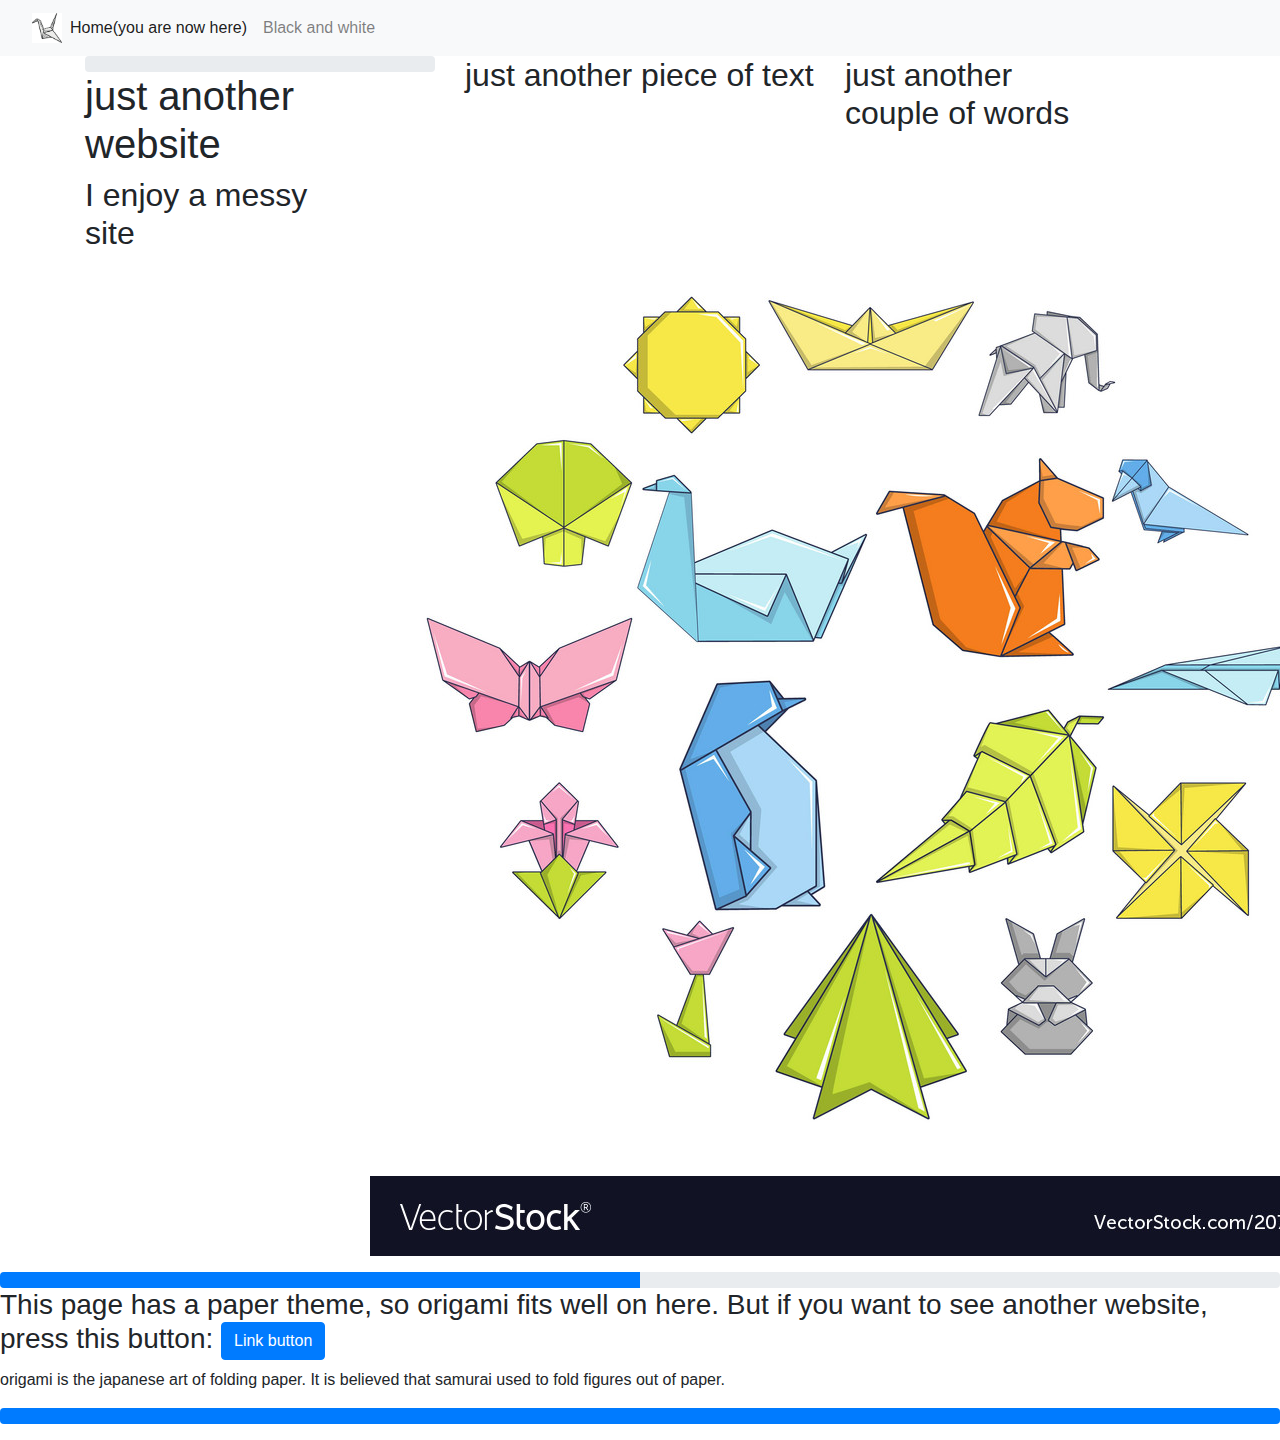
<file: index.html>
<!doctype html>
<html>
<head>
	<meta charset="utf-8">
    <meta name="viewport" content="width=device-width, initial-scale=1, shrink-to-fit=no">
<meta http-equiv="X-UA-Compatible" content="IE=edge">
    <title>assignment8</title>
<!-- <link rel="stylesheet" href="https://stackpath.bootstrapcdn.com/bootstrap/4.5.0/css/bootstrap.min.css" integrity="sha384-9aIt2nRpC12Uk9gS9baDl411NQApFmC26EwAOH8WgZl5MYYxFfc+NcPb1dKGj7Sk" crossorigin="anonymous"> -->
<link href="css/bootstrap-4.4.1.css" rel="stylesheet" type="text/css">
</head>

<body>
	<nav class="navbar navbar-expand-lg navbar-light bg-light">
  <a class="navbar-brand" href="#"></a>
		<img alt="paper crane" src="images/OrigamiSwan.jpg" height="30px" width="30px">
  <button class="navbar-toggler" type="button" data-toggle="collapse" data-target="#navbarSupportedContent" aria-controls="navbarSupportedContent" aria-expanded="false" aria-label="Toggle navigation">
    <span class="navbar-toggler-icon"></span>
  </button>

  <div class="collapse navbar-collapse" id="navbarSupportedContent">
    <ul class="navbar-nav mr-auto">
      <li class="nav-item active">
        <a class="nav-link" href="file:///Users/irisseverens/Creative%20Cloud%20Files/Bootstrap-assignments/index.html">Home(you are now here) <span class="sr-only">(current)</span></a>
      </li>
      <li class="nav-item">
        <a class="nav-link" href="file:///Users/irisseverens/Creative%20Cloud%20Files/Bootstrap-assignments/indexsecondpage.html">Black and white</a>
      </li>
      
    </ul>
    
  </div>
</nav>
	<div class="container"> 
		
		<div class="row">
		    <div class="col-4"> 
				<div class="progress">
  <div class="progress-bar" role="progressbar" aria-valuenow="0" aria-valuemin="0" aria-valuemax="100"></div>
</div>
 
				<h1> just another website </h1>
				
			</div>
			<div class="col-4"> 
				<h2> just another piece of text </h2>
				
			</div>
			<div class="col-3"> 
				<h2> just another couple of words </h2>
				
			</div>
			<div class="col-3"> 
				<h2> I enjoy a messy site</h2>
				
			</div>
			<div class="col-3"> 
				<p> <img src="images/origami-icons-set-cartoon-style-vector-20734514.jpg" alt="origami figures"> </p>
				
			</div>
			
		</div>
	</div>
	
	
	<h3>
		<div class="progress">
  <div class="progress-bar" role="progressbar" style="width: 50%" aria-valuenow="50" aria-valuemin="0" aria-valuemax="100"></div>
</div> 
	This page has a paper theme, so origami fits well on here. But if you want to see another website, press this button:
	  <a class="btn btn-primary" href="https://getbootstrap.com/docs/4.5/getting-started/introduction/" role="button"> Link button</a>
    </h3>
	<p>
	origami is the japanese art of folding paper. It is believed that samurai used to fold figures out of paper.
		<div class="progress">
  <div class="progress-bar" role="progressbar" style="width: 100%" aria-valuenow="100" aria-valuemin="0" aria-valuemax="100"></div>
</div>
	</p>
	<script src="https://code.jquery.com/jquery-3.5.1.slim.min.js" integrity="sha384-DfXdz2htPH0lsSSs5nCTpuj/zy4C+OGpamoFVy38MVBnE+IbbVYUew+OrCXaRkfj" crossorigin="anonymous"></script>
<script src="https://cdn.jsdelivr.net/npm/popper.js@1.16.0/dist/umd/popper.min.js" integrity="sha384-Q6E9RHvbIyZFJoft+2mJbHaEWldlvI9IOYy5n3zV9zzTtmI3UksdQRVvoxMfooAo" crossorigin="anonymous"></script>
<!-- <script src="https://stackpath.bootstrapcdn.com/bootstrap/4.5.0/js/bootstrap.min.js" integrity="sha384-OgVRvuATP1z7JjHLkuOU7Xw704+h835Lr+6QL9UvYjZE3Ipu6Tp75j7Bh/kR0JKI" crossorigin="anonymous"></script> -->
<script src="js/bootstrap-4.4.1.js"></script>
</body>
</html>
</file>
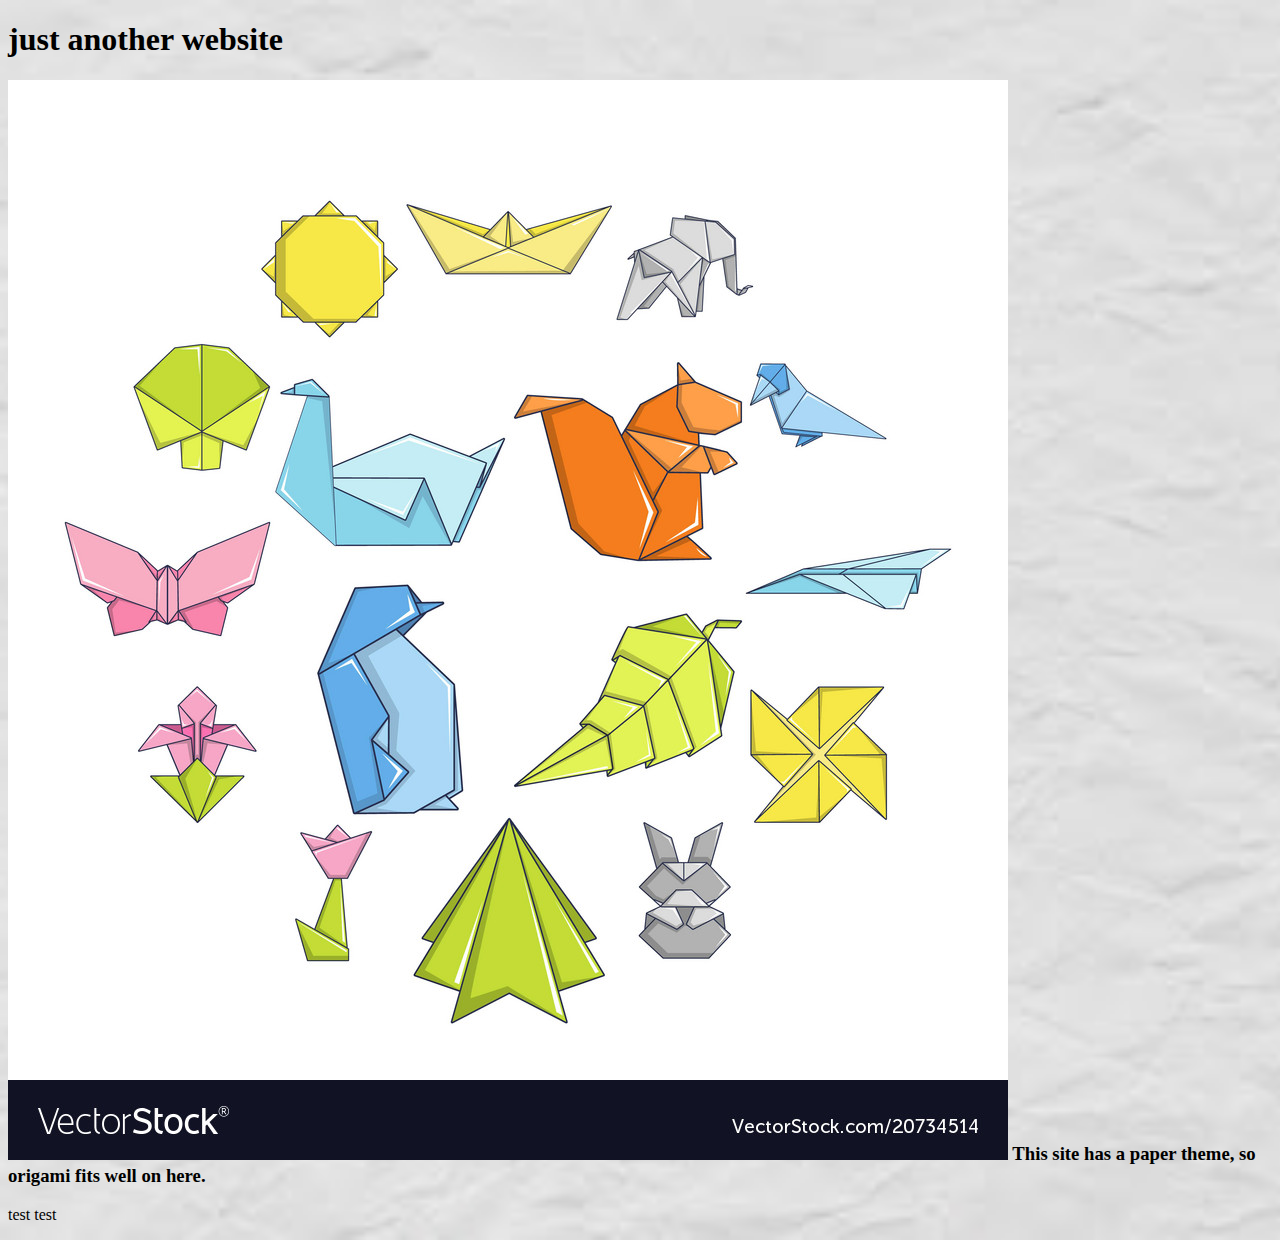
<file: css/index.html>
<!doctype html>
<html>
<head>
<meta charset="UTF-8">
<title>Another Website</title>
<link href="mycss.css" rel="stylesheet" type="text/css">
</head>

<body>
	<h1> 
	just another website
	</h1>
	<h3><img src="../images/origami-icons-set-cartoon-style-vector-20734514.jpg" alt="origami figures"> 
	This site has a paper theme, so origami fits well on here.
	</h3>
	<p>
	test test
	</p>
</body>
</html>
</file>
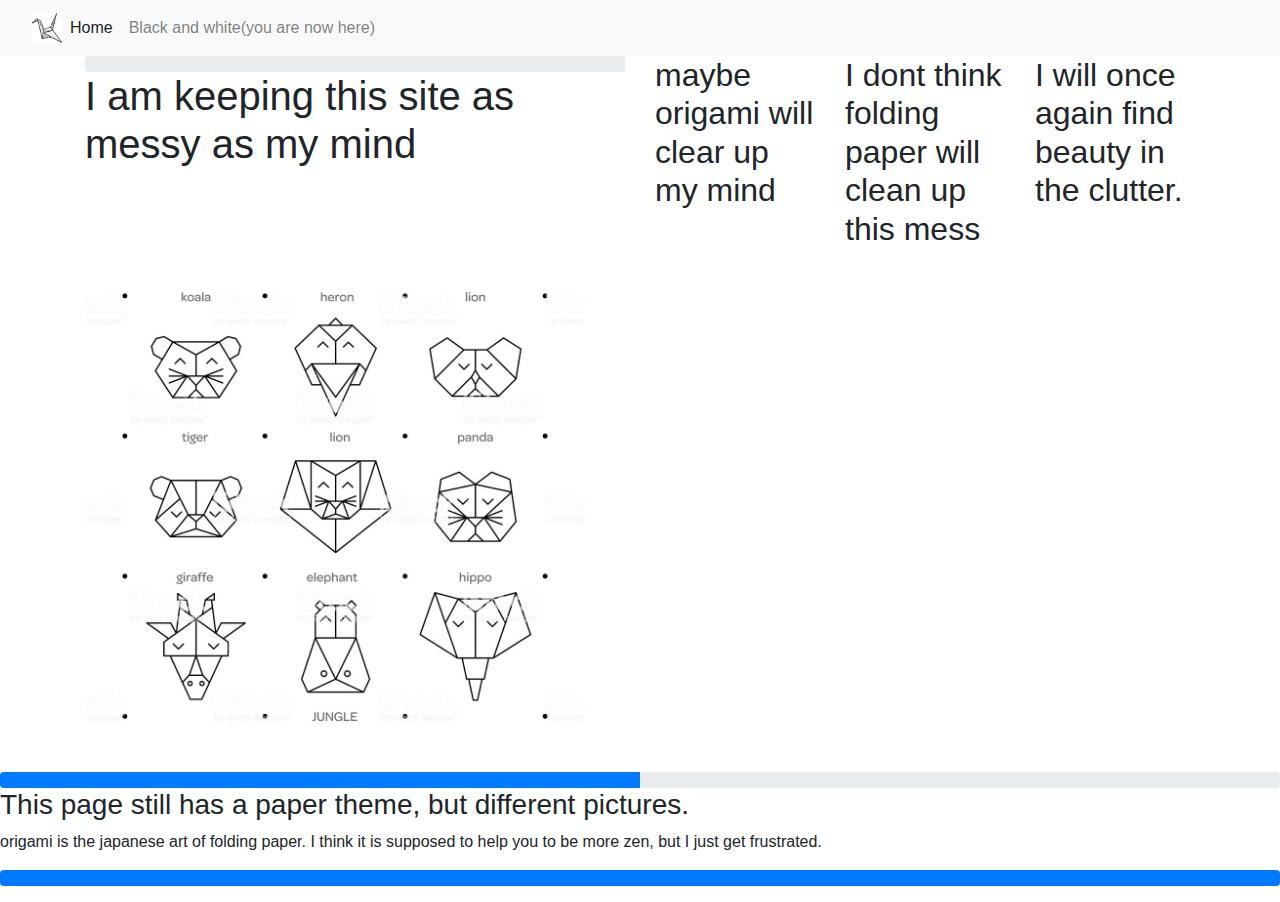
<file: indexsecondpage.html>
<!doctype html>
<html>
<head>
	<meta charset="utf-8">
    <meta name="viewport" content="width=device-width, initial-scale=1, shrink-to-fit=no">
<meta http-equiv="X-UA-Compatible" content="IE=edge">
    <title>assignment8</title>
<!-- <link rel="stylesheet" href="https://stackpath.bootstrapcdn.com/bootstrap/4.5.0/css/bootstrap.min.css" integrity="sha384-9aIt2nRpC12Uk9gS9baDl411NQApFmC26EwAOH8WgZl5MYYxFfc+NcPb1dKGj7Sk" crossorigin="anonymous"> -->
<link href="css/bootstrap-4.4.1.css" rel="stylesheet" type="text/css">
</head>

<body>
	<nav class="navbar navbar-expand-lg navbar-light bg-light">
  <a class="navbar-brand" href="#"></a>
		<img alt="paper crane" src="images/OrigamiSwan.jpg" height="30px" width="30px">
  <button class="navbar-toggler" type="button" data-toggle="collapse" data-target="#navbarSupportedContent" aria-controls="navbarSupportedContent" aria-expanded="false" aria-label="Toggle navigation">
    <span class="navbar-toggler-icon"></span>
  </button>

  <div class="collapse navbar-collapse" id="navbarSupportedContent">
    <ul class="navbar-nav mr-auto">
      <li class="nav-item active">
        <a class="nav-link" href="file:///Users/irisseverens/Creative%20Cloud%20Files/Bootstrap-assignments/index.html">Home <span class="sr-only">(current)</span></a>
      </li>
      <li class="nav-item">
        <a class="nav-link" href="file:///Users/irisseverens/Creative%20Cloud%20Files/Bootstrap-assignments/indexsecondpage.html">Black and white(you are now here)</a>
      </li>
      
    </ul>
    
  </div>
</nav>
	<div class="container"> 
		
		<div class="row">
		    <div class="col-6"> 
				<div class="progress">
  <div class="progress-bar" role="progressbar" aria-valuenow="0" aria-valuemin="0" aria-valuemax="100"></div>
</div>
 
				<h1> I am keeping this site as messy as my mind</h1>
				
			</div>
			<div class="col-2"> 
				<h2> maybe origami will clear up my mind</h2>
				
			</div>
			<div class="col-2"> 
				<h2> I dont think folding paper will clean up this mess </h2>
				
			</div>
			<div class="col-2"> 
				<h2> I will once again find beauty in the clutter.</h2>
				
			</div>
			<div class="col-2"> 
				<p> <img src="images/istockphoto-615092864-1024x1024.jpg" alt="origami figures" height="500px" width="500px"> </p>
				
			</div>
			
		</div>
	</div>
	
	
	<h3>
		<div class="progress">
  <div class="progress-bar" role="progressbar" style="width: 50%" aria-valuenow="50" aria-valuemin="0" aria-valuemax="100"></div>
</div> 
	This page still has a paper theme, but different pictures.
    </h3>
	<p>
	origami is the japanese art of folding paper. I think it is supposed to help you to be more zen, but I just get frustrated.
		<div class="progress">
  <div class="progress-bar" role="progressbar" style="width: 100%" aria-valuenow="100" aria-valuemin="0" aria-valuemax="100"></div>
</div>
	</p>
	<script src="https://code.jquery.com/jquery-3.5.1.slim.min.js" integrity="sha384-DfXdz2htPH0lsSSs5nCTpuj/zy4C+OGpamoFVy38MVBnE+IbbVYUew+OrCXaRkfj" crossorigin="anonymous"></script>
<script src="https://cdn.jsdelivr.net/npm/popper.js@1.16.0/dist/umd/popper.min.js" integrity="sha384-Q6E9RHvbIyZFJoft+2mJbHaEWldlvI9IOYy5n3zV9zzTtmI3UksdQRVvoxMfooAo" crossorigin="anonymous"></script>
<!-- <script src="https://stackpath.bootstrapcdn.com/bootstrap/4.5.0/js/bootstrap.min.js" integrity="sha384-OgVRvuATP1z7JjHLkuOU7Xw704+h835Lr+6QL9UvYjZE3Ipu6Tp75j7Bh/kR0JKI" crossorigin="anonymous"></script> -->
<script src="js/bootstrap-4.4.1.js"></script>
</body>
</html>
</file>
<file: css/mycss.css>
@charset "UTF-8";
body {
    background-image: url("../images/papervibebackground.jpg");
    background-size: cover;
}
</file>
